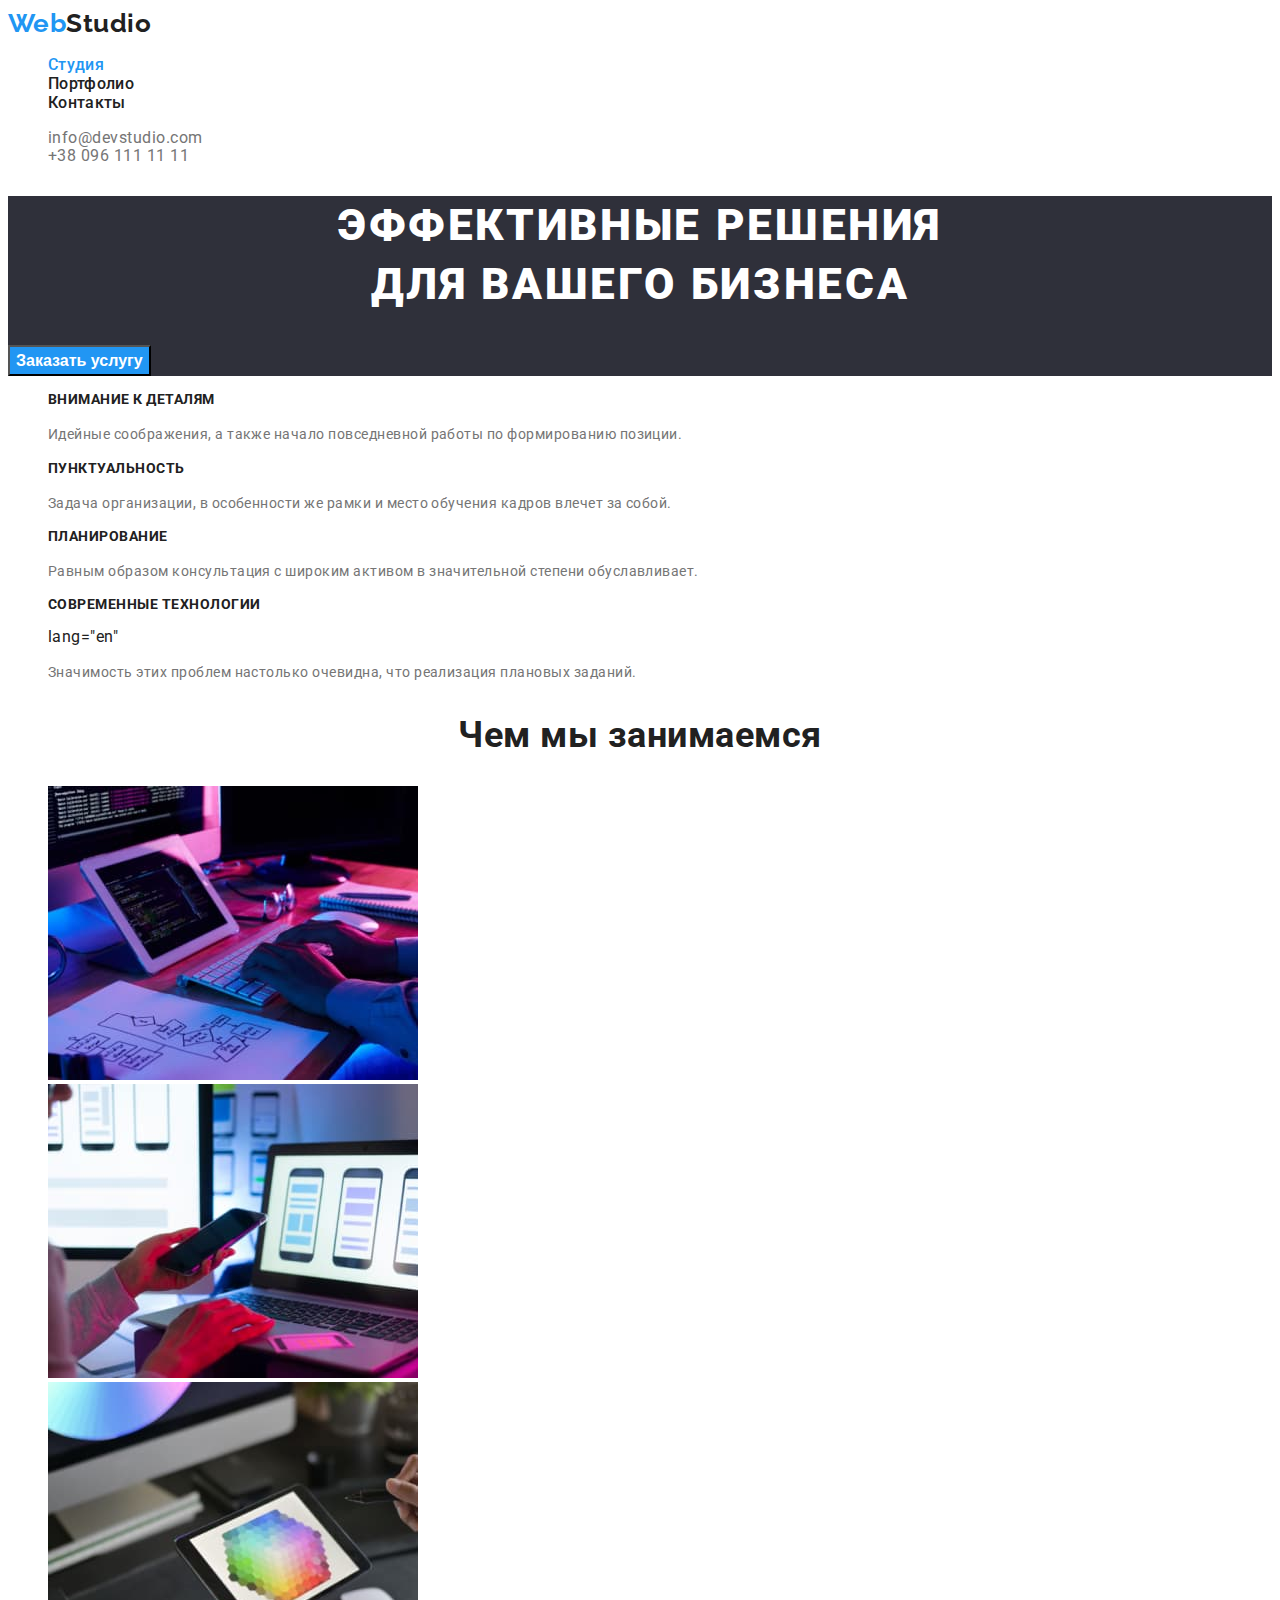
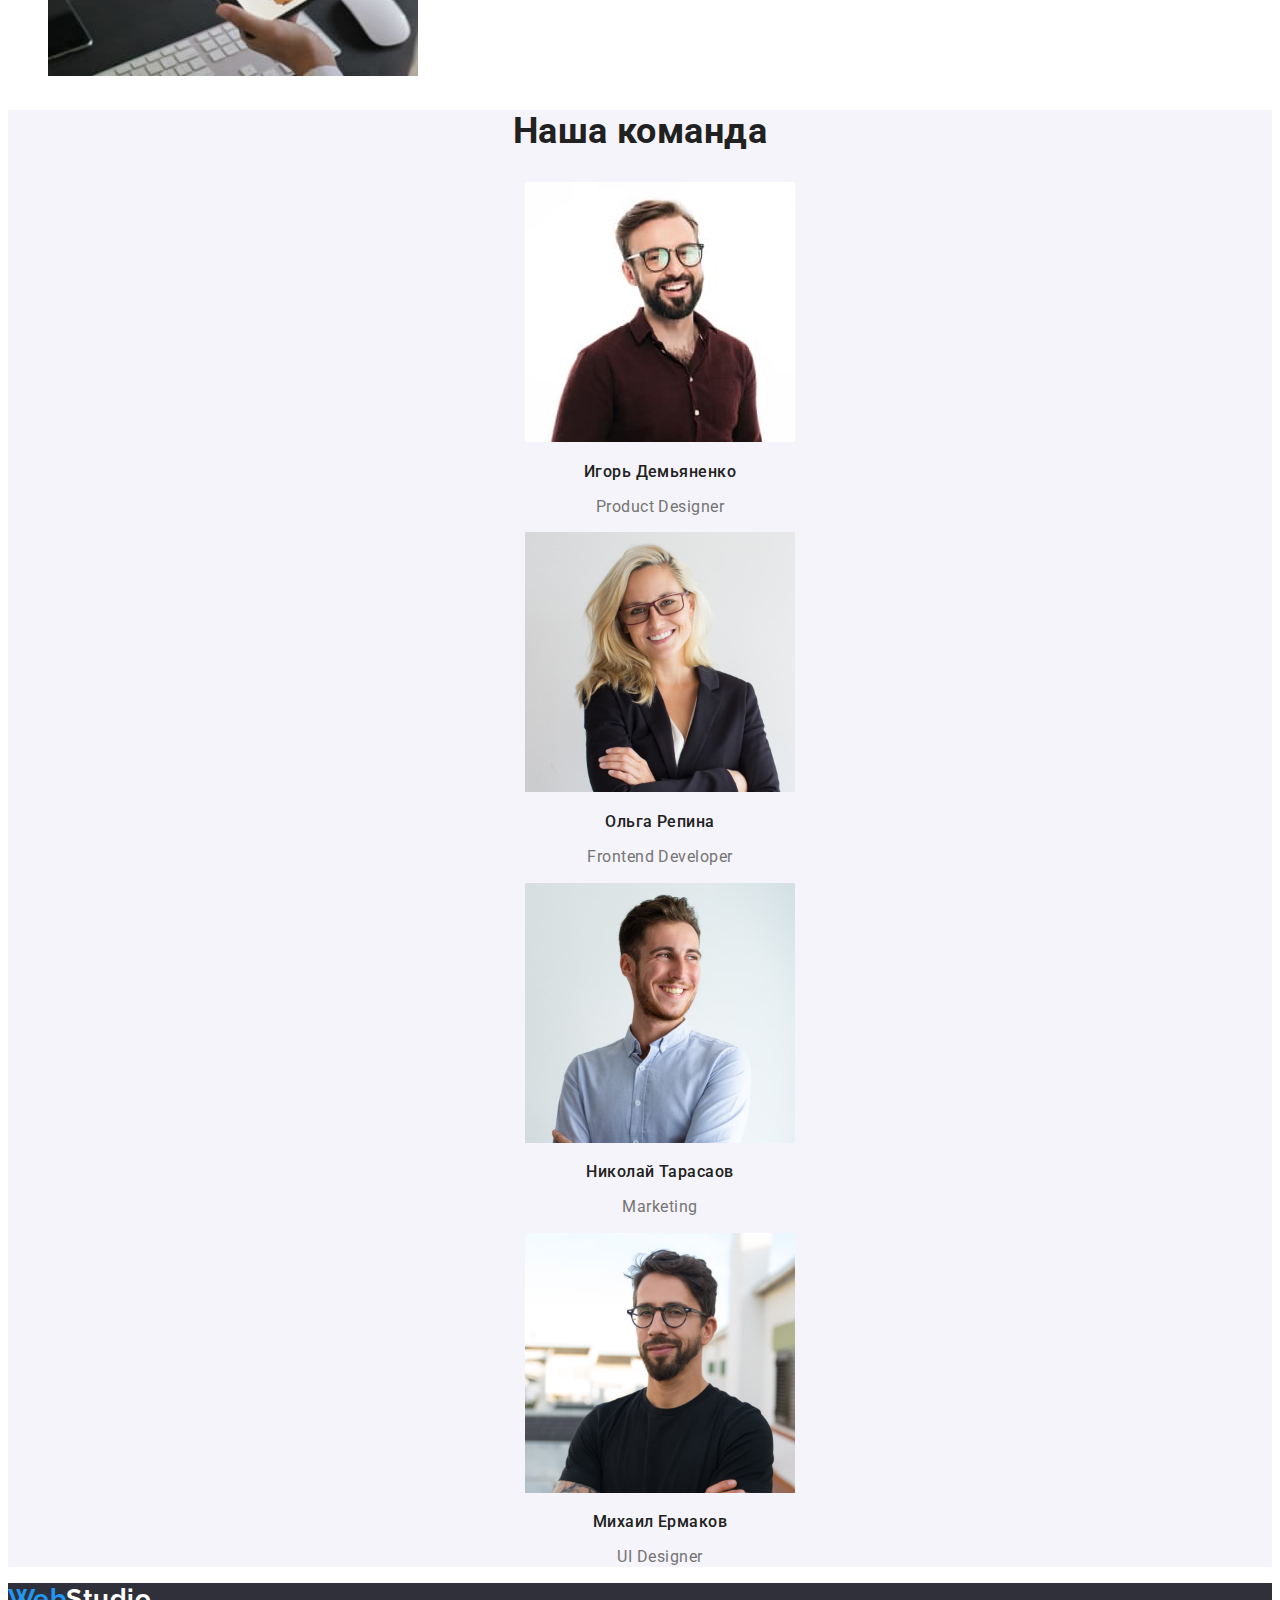
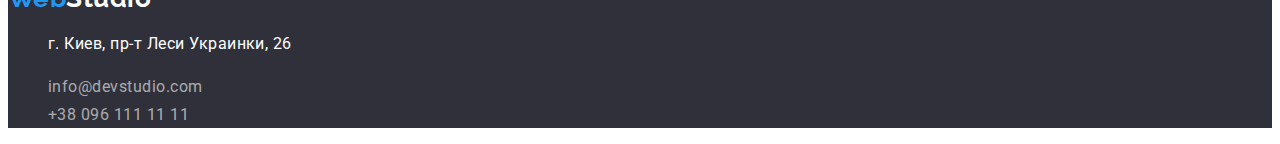
<file: index.html>
<!DOCTYPE html>
<html lang="ru">
<head>
    <meta charset="UTF-8">
    <meta name="viewport" content="width=device-width, initial-scale=1.0">
    <title>Web-Studio (Version 2.1)</title>
    <link href="https://fonts.googleapis.com/css2?family=Raleway:wght@700&family=Roboto:wght@400;500;700;900&display=swap" rel="stylesheet">
<link rel="stylesheet" href="./CSS/styles.css">
</head>
<body>

<header>
<nav>
    <!-- logo -->
    <a class='logo' href="./index.html">
        <span>Web</span>Studio</a>
        <!-- navigation -->
    <ul class="navigation">
        <li><a class="link-studio active" href="">Студия</a></li>
        <li><a class="link-portfolio" href="./portfolio.html">Портфолио</a></li>
        <li><a class="link-contacts" href="">Контакты</a></li>
    </ul>
</nav>
<ul class="email-phone">
    <li><a class="email" href="mailto:info@devstudio.com">info@devstudio.com</a></li>
    <li><a class="phone" href="tel:+380961111111">+38 096 111 11 11</a></li>
</ul>
</header>

<main>
    <!--hero -->
    <section class="hero">
        <h1 class="hero-title">Эффективные решения <br> для вашего бизнеса</h1>
            <button class="order" type="button">Заказать услугу</button>
    </section>
<section class="peculiarities">
    <h2 class="visually-hidden">Преимущества</h2>
    <ul class="features">
        <li>
            <h3>Внимание к деталям</h3>
            <p>Идейные соображения, а также начало повседневной работы по формированию позиции.</p>
        </li>
        <li>
            <h3>Пунктуальность</h3>
            <p>Задача организации, в особенности же рамки и место обучения кадров влечет за собой.</p>
        </li>
        <li>
            <h3>Планирование</h3>
            <p>Равным образом консультация с широким активом в значительной степени обуславливает.</p>
        </li>
        <li>
            <h3>Современные технологии</h3>
  lang="en"            <p>Значимость этих проблем настолько очевидна, что реализация плановых заданий.</p>
        </li>
    </ul>
</section>
<section>
    <h2 class="expertise section-title">Чем мы занимаемся</h2>
    <ul>
        <li><img src="./images/img1.jpg" alt="картинка клавиатура" width="370"></li>
        <li><img src="./images/img2.jpg" alt="картинка телефон" width="370"></li>
        <li><img src="./images/img3.jpg" alt="картинка планшет" width="370"></li>
    </ul>
</section>
<!-- наша команда -->
<section  class="team">
    <h2 class="section-title">Наша команда</h2>
    <ul>
        <li>
                <img src="./images/igordem.jpg" alt="фото Игорь Демьяненко" width="270">
                    <h3>Игорь Демьяненко</h3>
                    <p lang="en">Product Designer</p> 

        </li>
        <li>

                <img src="./images/olgarep.jpg" alt="фото Ольга Репина" width="270">
       
                    <h3>Ольга Репина</h3>
                    <p lang="en">Frontend Developer</p>
          
        
        </li>
        <li>

                <img src="./images/nikoltaras.jpg" alt="фото Николай Тарасов" width="270">

                    <h3>Николай Тарасаов</h3>
                    <p lang="en">Marketing</p> 

        </li>
        <li>
                <img src="./images/mihyarm.jpg" alt="фото Михаил Ермаков" width="270">

                    <h3>Михаил Ермаков</h3>
                    <p lang="en">UI Designer</p> 
        </li>
    </ul>
</section>
</main>
<footer class="footer">
    <a class="logo" href="/"><span>Web</span>Studio</a>
    <address>
        <ul>
            <li><p>г. Киев, пр-т Леси Украинки, 26</p></li>
            <li><a class="email" href="mailto:info@devstudio.com">info@devstudio.com</a></li>
            <li> <a class="phone" href="tel:+380961111111">+38 096 111 11 11</a></li>
        </ul>
    </address>
</footer>
</body>
</html>
</file>
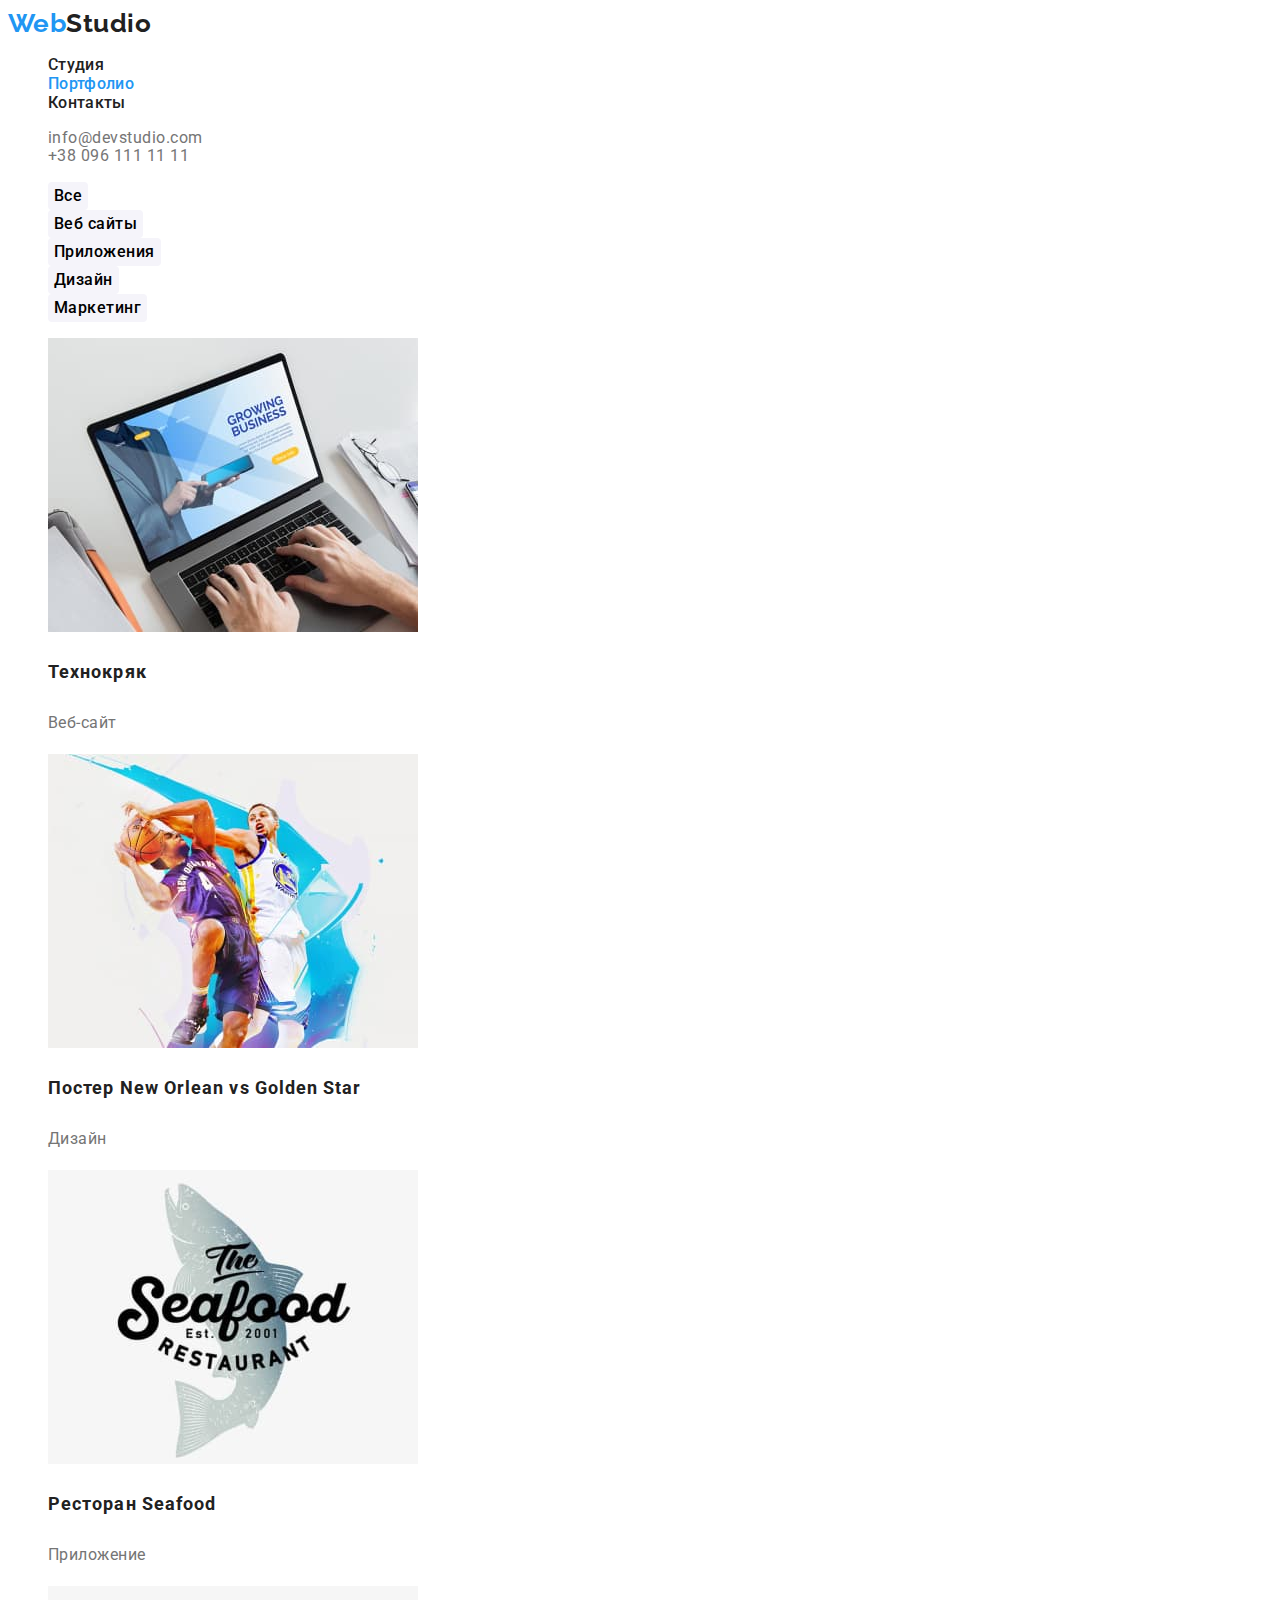
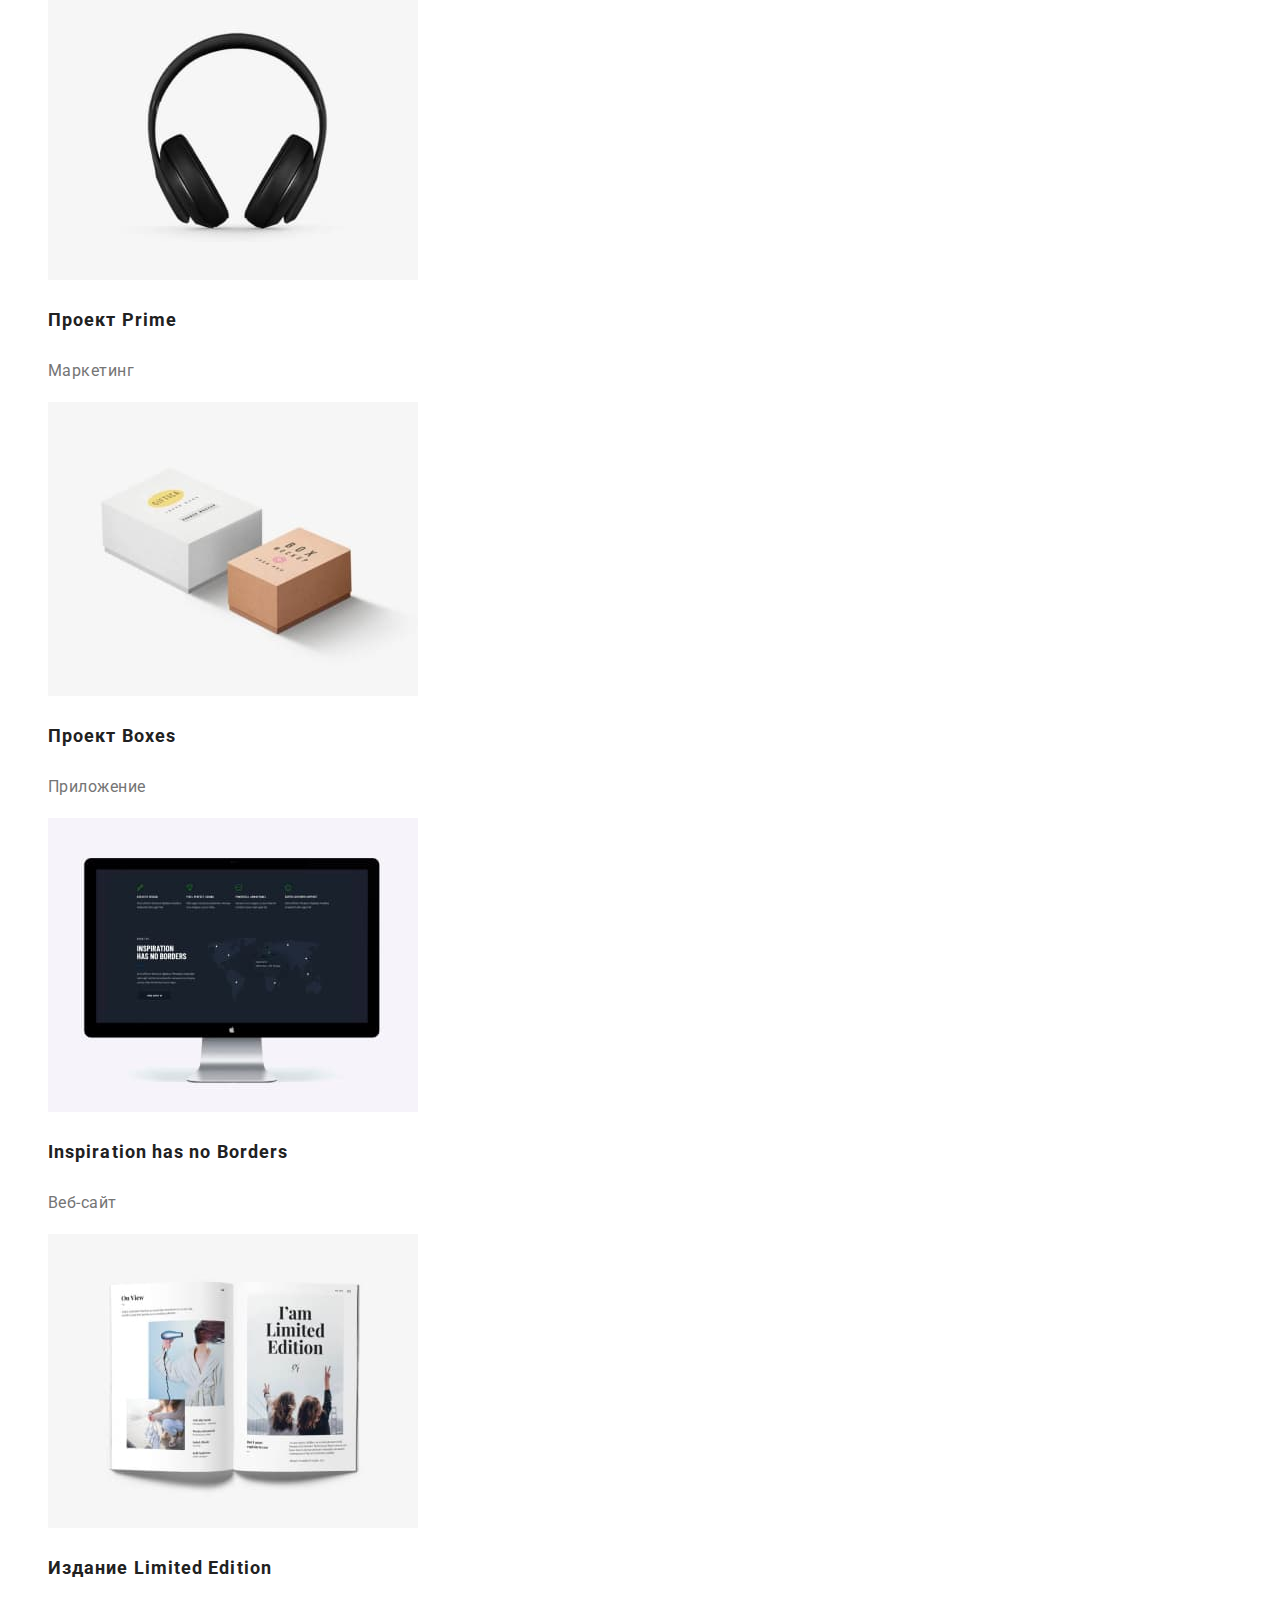
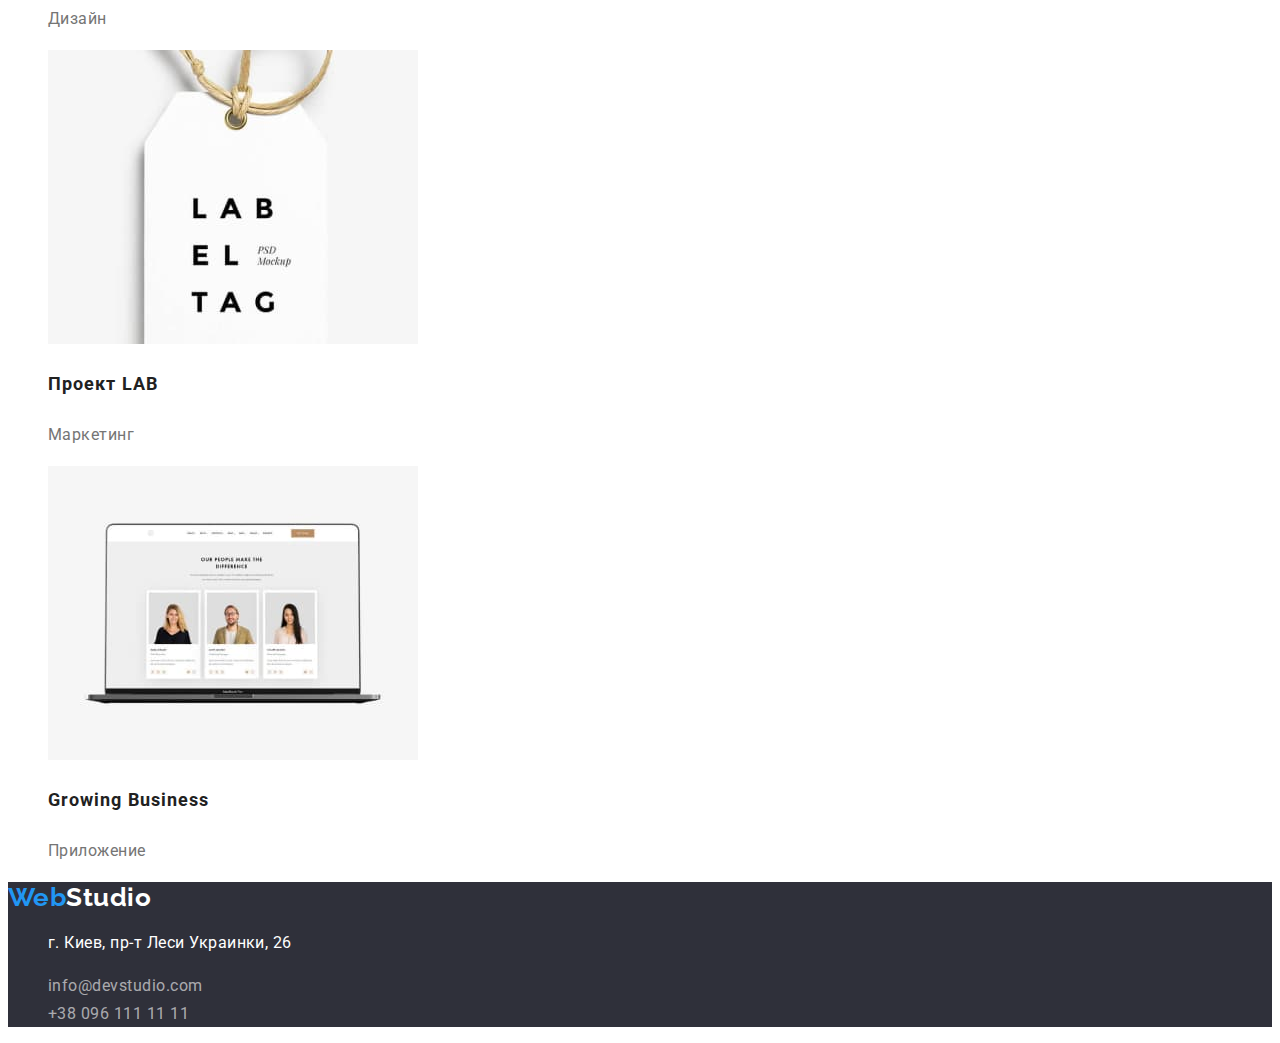
<file: portfolio.html>
<!DOCTYPE html>
<html lang="ru">
<head>
    <meta charset="UTF-8">
    <meta http-equiv="X-UA-Compatible" content="IE=edge">
    <meta name="viewport" content="width=device-width, initial-scale=1.0">
    <title>portfolio</title>
    <link href="https://fonts.googleapis.com/css2?family=Raleway:wght@700&family=Roboto:wght@400;500;700;900&display=swap" rel="stylesheet">
    <link rel="stylesheet" href="./CSS/styles.css">
<link rel="stylesheet" href="./CSS/styles.css">
</head>
<body>
    <header>
        <nav>
            <!-- logo -->
            <a class='logo' href="./index.html">
                <span>Web</span>Studio</a>
                <!-- navigation -->
            <ul class="navigation">
                <li><a class="link-studio" href="./index.html">Студия</a></li>
                <li><a class="link-portfolio active" href="./portfolio.html">Портфолио</a></li>
                <li><a class="link-contacts" href="">Контакты</a></li>
            </ul>
        </nav>
        <ul class="email-phone">
            <li><a class="email" href="mailto:info@devstudio.com">info@devstudio.com</a></li>
            <li><a class="phone" href="tel:+380961111111">+38 096 111 11 11</a></li>
        </ul>
        </header>

        <main>
            <!-- портфолио -->
            <section class="background">
                
                <!-- филтр -->
                <h1 class="visually-hidden">Portfolio</h2>
                <ul class="filter">
                    <li>
                        <button type="button">Все</button>
                    </li>
                    <li>
                        <button type="button">Веб сайты</button>
                    </li>
                    <li>
                        <button type="button">Приложения</button>
                    </li>
                    <li>
                        <button type="button">Дизайн</button>
                    </li>
                    <li>
                        <button type="button">Маркетинг</button>
                    </li>
                </ul>
                <!-- фото работ и подпись -->
                <ul class="projects">
                    <li>
                        <a href="">
                        <img src="./images/laptop.jpg" alt="картинка ноутбука" width="370">
                        <h3 class="project name">Технокряк</h3>
                        <p>Веб-сайт</p>
                        </a>
                    </li>
                    <li>
                        <a href="">
                            <img src="./images/sportsmen.jpg" alt="спортсмены" width="370">
                            <h3 class="project name">Постер New Orlean vs Golden Star</h3>
                            <p>Дизайн</p>
                        </a>
                    </li>
                    <li>
                        <a href="">
                            <img src="./images/seafood.jpg" alt="ресторан сифуд" width="370">
                            <h3 class="project name">Ресторан Seafood</h3>
                            <p>Приложение</p>
                        </a>
                    </li>
                    <li>
                        <a href="">
                            <img src="./images/headphones.jpg" alt="наушники" width="370">
                            <h3 class="project name">Проект Prime</h3>
                            <p>Маркетинг</p>
                        </a>
                    </li>
                    <li>
                        <a href="">
                            <img src="./images/boxes.jpg" alt="две коробки" width="370">
                            <h3 class="project name">Проект Boxes</h3>
                            <p>Приложение</p>
                        </a>
                    </li>
                    <li>
                        <a href="">
                            <img src="./images/monitor.jpg" alt="монитор" width="370">
                            <h3 class="project name"  lang="en">Inspiration has no Borders</h3>
                            <p>Веб-сайт</p>
                        </a>
                    </li>
                    <li>
                        <a href="">
                            <img src="./images/book.jpg" alt="книга" width="370">
                            <h3 class="project name">Издание Limited Edition</h3>
                            <p>Дизайн</p>
                        </a>
                    </li>
                    <li>
                        <a href="">
                            <img src="./images/labtag.jpg" alt="лейба лаб эль тег" width="370">
                            <h3 class="project name">Проект LAB</h3>
                            <p>Маркетинг</p>
                        </a>
                    </li>
                    <li>
                        <a href="">
                            <img src="./images/laptophands.jpg" alt="человек работаетна ноутбуке" width="370">
                            <h3 class="project name">Growing Business</h3>
                            <p>Приложение</p>
                        </a>
                    </li>
                </ul>
            </section>
        </main>
        <!--подвал -->
        <footer class="footer">
            <a class="logo" href="/"><span>Web</span>Studio</a>
            <address>
                <ul>
                    <li><p>г. Киев, пр-т Леси Украинки, 26</p></li>
                    <li><a class="email" href="mailto:info@devstudio.com">info@devstudio.com</a></li>
                    <li> <a class="phone" href="tel:+380961111111">+38 096 111 11 11</a></li>
                </ul>
            </address>
        </footer>
</body>
</html>
</file>
<file: CSS/styles.css>
:root {
  --font-heading-color: #212121;
  --font-description-color: hsl(0, 0%, 46%);
  --font-heading-color: #212121;
  --accent-color: #ffffff;
  --hover-link-color: #2196f3;
  --background-basic: #e5e5e5;
  --background-team-color: #f5f4fa;
  --background-footer-color: #2f303a;
  --font-family: "Roboto", sans-serif;
  --font-size-header-footer-features: 14px;
  --font-size-command: 16px;
  --hover-web-color: #2196f3;
}

.visually-hidden {
  position: absolute;
  white-space: nowrap;
  width: 1px;
  height: 1px;
  overflow: hidden;
  border: 0;
  padding: 0;
  clip: rect(0 0 0 0);
  clip-path: inset(50%);
  margin: -1px;
}


.section-title {
  font-size: 36px;
  line-height: 1.17;

}

body {
  letter-spacing: 00.03em;
  font-family: var(--font-family);
  color: var(--font-heading-color);
}

li {
  list-style: none;
}
a {
  text-decoration: none;
}

.logo {
  font-family: Raleway;
  font-weight: 700;
  font-size: 26px;
  line-height: 1.19;
  color: var(--font-heading-color);
}

.logo span {
  color: var(--hover-link-color);
}

.navigation a {
  font-size: var(--font-size-command);
  font-weight: 500;
  line-height: 1.14;
  color: var(--font-heading-color);
  letter-spacing: 0.02em;
}

.navigation .active {
  color: var(--hover-link-color);
}

.email-phone {
  line-height: 1.17;
}

.email,
.phone {
  color: #757575;
}

.navigation a:hover,
.navigation a:focus {
  color: var(--hover-link-color);
}
.email:hover,
.email:focus {
  color: var(--hover-link-color);
}
.phone:hover,
.phone:focus {
  color: var(--hover-link-color);
}
.hero {
  background-color: var(--background-footer-color);
}
.hero-title {
  color: var(--accent-color);
  font-size: 44px;
  font-weight: 900;
  text-transform: uppercase;
  text-align: center;
  line-height: 1.36;
  letter-spacing: 0.06em;
}

.order {
  color: var(--accent-color);
  background-color: var(--hover-link-color);
  font-size: 16px;
  line-height: 1.6;
  font-weight: 700;
}


.peculiarities h3 {
  font-size: var(--font-size-header-footer-features);
  line-height: 1.14;
  text-transform: uppercase;
}

.peculiarities p {
  font-size: var(--font-size-header-footer-features);
  color: #757575;
  line-height: 1.74;
}

.expertise {
  color: var(--font-heading-color);
  text-align: center;
}

.team {
  background-color: #f5f4fa;
  text-align: center;
  line-height: 1.17;
}


.team h3 {
  font-weight: 500;
  font-size: var(--font-size-command);
}

.team p {
  color: var(--font-description-color);
  font-size: var(--font-size-command);
}

.footer {
  background-color: var(--background-footer-color);
  color: var(--accent-color);
  --font-heading-color: var(--accent-color);
}

.footer .email, .footer .phone {
  color: rgba(255, 255, 255, 0.6);
}


address {       
  line-height: 1.71;
  font-style: normal;
}

/* страница портфолио */

.filter button {
  background-color: #f5f4fa;
  font-weight: 500;
  font-size: 16px;
  line-height: 1.625;
  text-align: center;
  border: 0ch;
  border-radius: 4px;
  font-family: inherit;
  font-size: inherit;
  letter-spacing: inherit;
}

button:focus,
button:hover {
  background-color: var(--hover-web-color);
  color: var(--accent-color);
}

button {
  cursor: pointer;
}

.projects .name {
  font-size: 18px;
  line-height: 2;
  color: var(--font-heading-color);
  letter-spacing: 0.06em;
}

.projects p {
  font-size: var(--font-size-command);
  color: #757575;
  line-height: 1.875;
}
</file>
